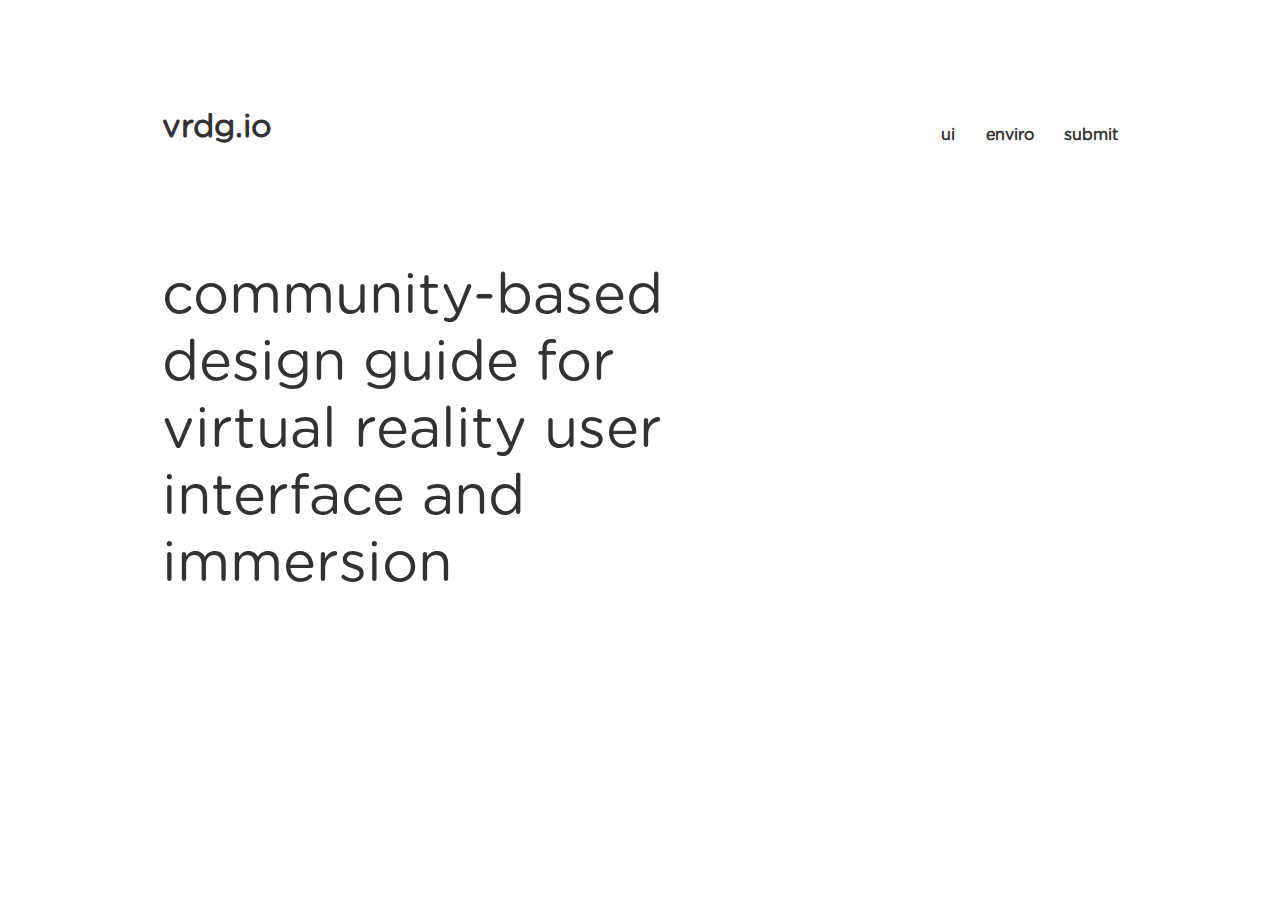
<file: index.html>
<!DOCTYPE html>
<html>
  <head>
    <title>vrdg.io</title>
    <meta name="viewport" content="width=device-width, initial-scale=1">
    <link rel="stylesheet" type="text/css" href="stylesheet.css">
    <link rel="stylesheet" type="text/css" href="responsive.css">
  </head>

<body>

<main>

  <a href="index.html"><h1>vrdg.io</h1></a>

  <section id="links">
    <a href="userInterface.html">ui</a>
    <a href="environment.html">enviro</a>
    <a href="submit.html">submit</a>
  </section>

  <section id="introHome">
        <p id="intro">community-based design guide for virtual reality user interface and immersion</p>
  </section>

</main>


</body>

</html>
</file>
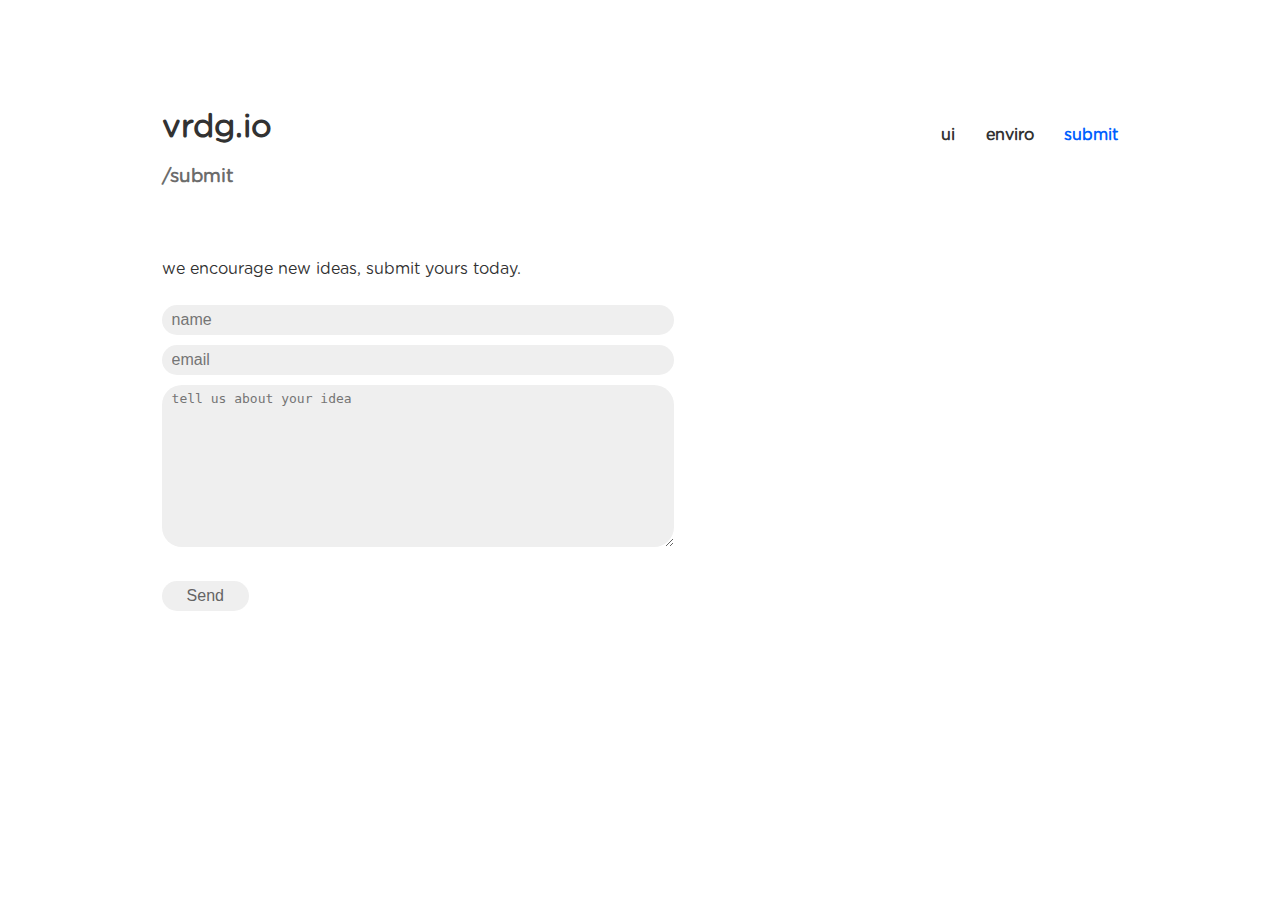
<file: submit.html>
<!DOCTYPE html>
<html>
<head>
<title>vrdg.io</title>
<meta name="viewport" content="width=device-width, initial-scale=1">
<link rel="stylesheet" type="text/css" href="stylesheet.css">
<link rel="stylesheet" type="text/css" href="responsive.css">
</head>

<body>

<main>

  <a href="index.html"><h1>vrdg.io</h1></a>

  <section id="links">
    <a href="userInterface.html">ui</a>
    <a href="environment.html">enviro</a>
    <a href="submit.html" style="color: #005fff;">submit</a>
  </section>

  <h3>/submit</h3>

  <section id="submit">
        <p>we encourage new ideas, submit yours today.</p>
      <form action="mailto:venuzwayla@gmail.com" method="post" enctype="text/plain">
        <input type="text" name="name" placeholder="name"><br>
        <input type="text" name="mail" placeholder="email" id="inputEmail"><br>
        <textarea name="message" rows="10" cols="40" placeholder="tell us about your idea"></textarea><br><br>
        <input type="submit" value="Send">
      </form>
  </section>

</main>


</body>

</html>
</file>
<file: stylesheet.css>
@font-face {
    font-family: pier;
    src: url(Gotham_Rounded_Book.otf)  format("opentype");
}

main {
  margin-left: 12vw;
  margin-top: 12vh;
  margin-right: 12vw;
}

body {
  font-family: pier;
  color: rgb(50, 50, 50);
}

iframe {
  width: 20vw;
  height: 400px;
  border: 0;
  float: left;
  margin-right: 2vw;
}

a h1 {
  display: inline;
  color: rgb(50, 50, 50);
}

a {
  text-decoration: none;
}

#submit {
  margin-top: 8vh;
}

#links {
  margin-top: 2vh;
  display: inline;
  float: right;
}

#links a {
  margin-left: 2vw;
  color: rgb(50, 50, 50);
  font-weight: bold;
}

#introHome {
  font-size: 3.5em;
  width: 40vw;
  margin-top: 13vh;
}

#jumpMenu {
  position: fixed;
  margin-top: 135px;
  margin-left: 8vw;
}

#jumpMenu a {
  display: block;
  margin-bottom: 5vh;
  font-size: 3em;
  color: rgb(50, 50, 50);
}

#jumpMenu a:visited {
  color: rgb(43, 43, 43);
}

a {
  color: blue;
}

#line {
  width: 5px;
  height: 30vh;
  background-color: rgb(43, 43, 43);
  display: inline;
}

header {
  position: fixed;
  width: 75vw;
  margin-top: -80px;
  padding-top: 80px;
  padding-bottom: 30px;
  background-color: transparent;
}

.demoWindow {
  width: 42vw;
  float: left;
  margin-top: 135px;
  margin-bottom: 10vh;
  margin-left: 17vw;
}

.demoWindow h2 {
  margin-top: 0vh;
}

h3 {
  color: rgb(108, 108, 108);
}

input, textarea {
width: 40vw;
padding: 6px 10px;
box-sizing: border-box;
margin-top: 10px;
/*border: 3px solid #ccc;*/
border: none;
border-radius: 20px;
background-color: #EFEFEF;
-webkit-transition: 0.5s;
transition: 0.5s;
outline: none;
font-size: 1em;
}

input[type=submit] {
  text-align: left;
  color: rgb(100, 100, 100);
  padding-left: 25px;
  padding-right: 25px;
  width: auto;
}
</file>
<file: responsive.css>
@media (max-width: 70em) {

  body {
    margin-left: 0;
  }

  main {
    margin-top: 5vh;
    width: 74.8vw;
    height: 100vh;
  }

  iframe {
    width: 35vw;
    height: 400px;
    margin-top: 20vh;
    margin-left: 1vw;
    display: block;
  }

  .demoWindow {
    width: 35vw;
    margin-top: 0px;
    margin-bottom: 10vh;
  }

  .demoWindow h2 {
    display: block;
    margin-top: 2vh;
    float: left
  }

  .demoWindow p {
    display: block;
    margin-top: 0vh;
    float: left;
  }

  #submit {
    width: 75vw;
  }

  input, textarea {
    width: 60vw;
  }

}

@media (max-width: 35em) {

  .demoWindow {
    width: 74vw;
    margin-left: 0;
  }

  iframe {
    width: 74vw;
  }

  #jumpMenu {
    margin-left: 0;
    margin-top: 90px;
  }

  #jumpMenu a {
    display: inline;
    margin-right: 5vw;
    font-size: 2em;
  }

  header {
    background-color: white;
  }

  input, textarea {
    width: 75vw;
  }
}
</file>
